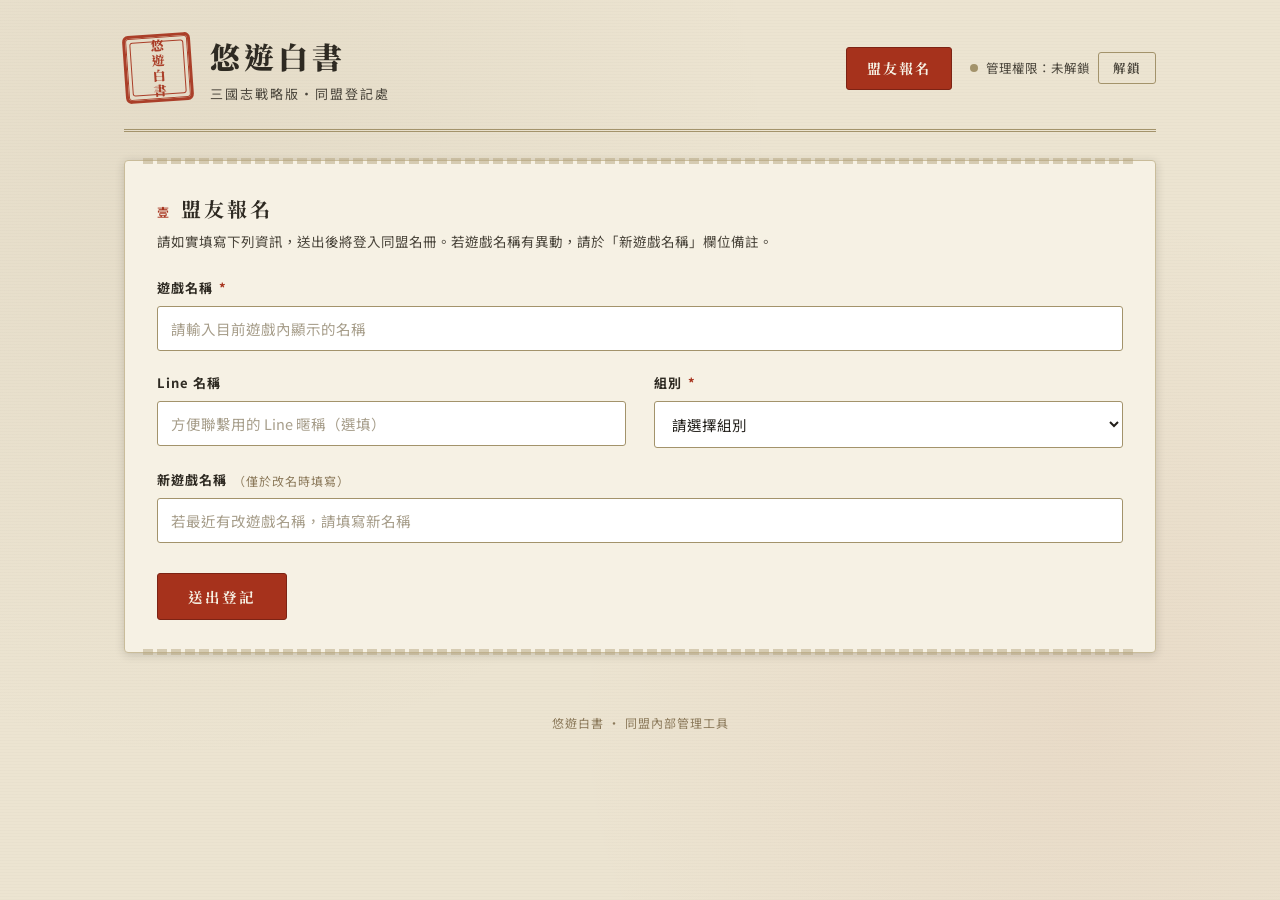
<file: index.html>
<!DOCTYPE html>
<html lang="zh-Hant">
<head>
<meta charset="UTF-8">
<meta name="viewport" content="width=device-width, initial-scale=1.0">
<title>悠遊白書｜盟友報名</title>
<link rel="stylesheet" href="css/style.css">
</head>
<body>
<div class="page-wrap">

  <header class="site-header">
    <div class="title-block">
      <div class="seal-stamp">悠遊白書</div>
      <div class="title-text">
        <h1>悠遊白書</h1>
        <p>三國志戰略版・同盟登記處</p>
      </div>
    </div>
    <div class="header-controls">
      <nav class="site-nav" id="site-nav"></nav>
      <div class="admin-lock" id="admin-lock">
        <span class="dot"></span>
        <span id="admin-lock-label">管理權限：未解鎖</span>
        <button type="button" class="btn btn-ghost btn-small" id="admin-lock-btn">解鎖</button>
      </div>
    </div>
  </header>

  <section class="scroll-card">
    <h2 class="section-title"><span class="eyebrow">壹</span>盟友報名</h2>
    <p class="section-desc">請如實填寫下列資訊，送出後將登入同盟名冊。若遊戲名稱有異動，請於「新遊戲名稱」欄位備註。</p>

    <form id="signup-form" novalidate>
      <div class="form-grid">
        <div class="field full">
          <label for="gameName">遊戲名稱 <span class="required">*</span></label>
          <input type="text" id="gameName" name="gameName" placeholder="請輸入目前遊戲內顯示的名稱" required>
        </div>

        <div class="field">
          <label for="lineName">Line 名稱</label>
          <input type="text" id="lineName" name="lineName" placeholder="方便聯繫用的 Line 暱稱（選填）">
        </div>

        <div class="field">
          <label for="group">組別 <span class="required">*</span></label>
          <select id="group" name="group" required>
            <option value="" disabled selected>請選擇組別</option>
          </select>
        </div>

        <div class="field full">
          <label for="newGameName">新遊戲名稱 <span class="hint">（僅於改名時填寫）</span></label>
          <input type="text" id="newGameName" name="newGameName" placeholder="若最近有改遊戲名稱，請填寫新名稱">
        </div>
      </div>

      <div class="form-actions">
        <button type="submit" class="btn btn-primary" id="submit-btn">送出登記</button>
        <span class="status-msg" id="status-msg"></span>
      </div>
    </form>
  </section>

  <footer class="site-footer">悠遊白書 ・ 同盟內部管理工具</footer>
</div>

<!-- 解鎖管理權限 Modal -->
<div class="modal-backdrop" id="unlock-modal">
  <div class="modal">
    <h3>解鎖管理權限</h3>
    <div class="form-grid">
      <div class="field">
        <label>管理密碼</label>
        <input type="password" id="unlock-password" placeholder="請輸入管理密碼">
      </div>
    </div>
    <div class="status-msg err" id="unlock-error"></div>
    <div class="modal-actions">
      <button type="button" class="btn btn-ghost" data-close="unlock-modal">取消</button>
      <button type="button" class="btn btn-primary" id="unlock-confirm">確認</button>
    </div>
  </div>
</div>

<script src="js/config.js"></script>
<script src="js/auth.js"></script>
<script src="js/app.js"></script>
<script>ybsInitAuthUI('index');</script>
</body>
</html>
</file>
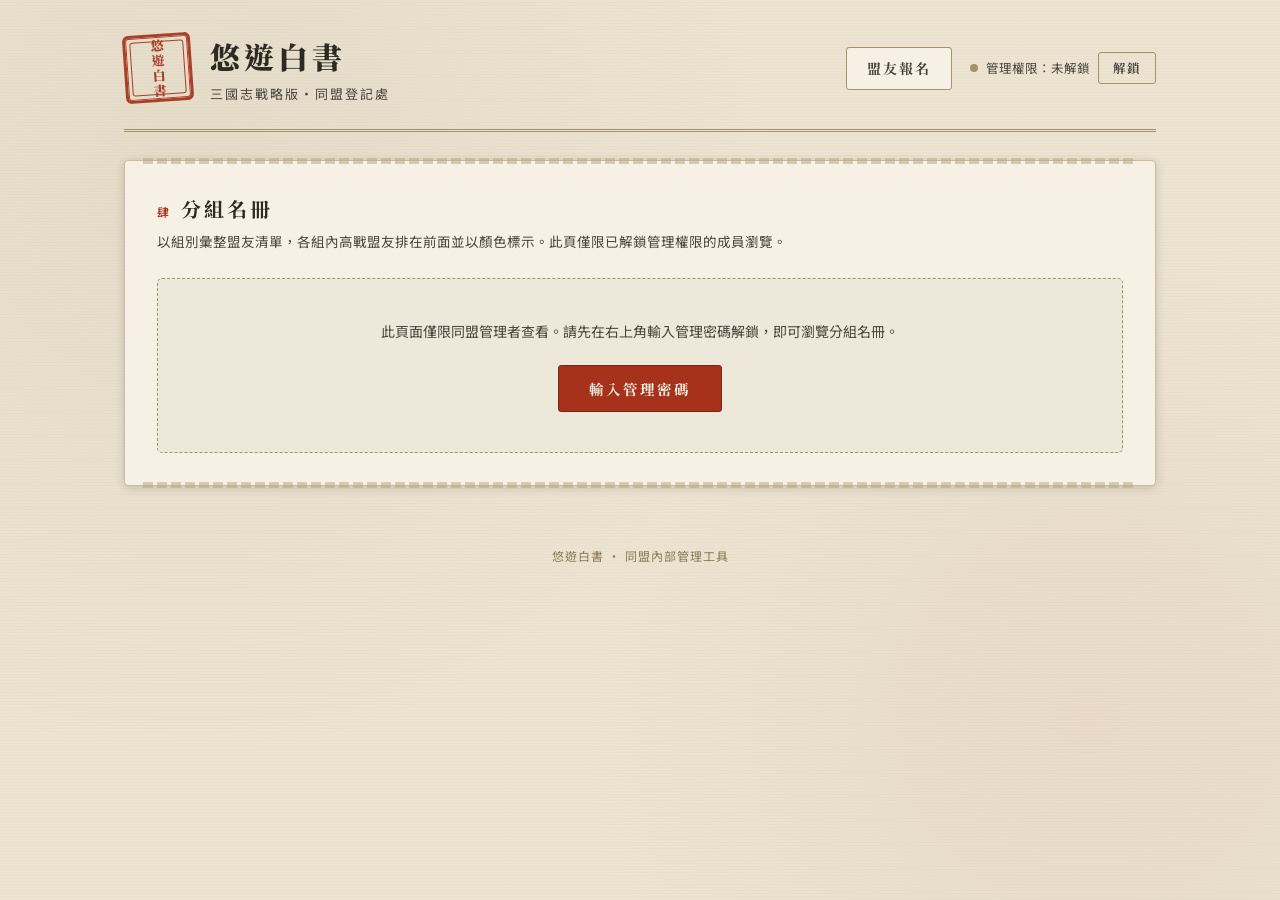
<file: roster.html>
<!DOCTYPE html>
<html lang="zh-Hant">
<head>
<meta charset="UTF-8">
<meta name="viewport" content="width=device-width, initial-scale=1.0">
<title>悠遊白書｜分組名冊</title>
<link rel="stylesheet" href="css/style.css">
</head>
<body>
<div class="page-wrap">

  <header class="site-header">
    <div class="title-block">
      <div class="seal-stamp">悠遊白書</div>
      <div class="title-text">
        <h1>悠遊白書</h1>
        <p>三國志戰略版・同盟登記處</p>
      </div>
    </div>
    <div class="header-controls">
      <nav class="site-nav" id="site-nav"></nav>
      <div class="admin-lock" id="admin-lock">
        <span class="dot"></span>
        <span id="admin-lock-label">管理權限：未解鎖</span>
        <button type="button" class="btn btn-ghost btn-small" id="admin-lock-btn">解鎖</button>
      </div>
    </div>
  </header>

  <section class="scroll-card">
    <h2 class="section-title"><span class="eyebrow">肆</span>分組名冊</h2>
    <p class="section-desc">以組別彙整盟友清單，各組內高戰盟友排在前面並以顏色標示。此頁僅限已解鎖管理權限的成員瀏覽。</p>

    <div id="locked-gate" class="locked-gate">
      <p>此頁面僅限同盟管理者查看。請先在右上角輸入管理密碼解鎖，即可瀏覽分組名冊。</p>
      <button type="button" class="btn btn-primary" id="locked-gate-unlock">輸入管理密碼</button>
    </div>

    <div id="roster-content" style="display:none;">
      <div class="form-actions" style="margin-top:0; margin-bottom:14px;">
        <button type="button" class="btn btn-ghost" id="refresh-btn">重新整理</button>
        <label class="flag-toggle" style="font-weight:500;">
          <input type="checkbox" id="only-selected"> 僅顯示已入選盟友
        </label>
        <span class="status-msg" id="roster-status"></span>
      </div>

      <div class="roster-legend">
        <span class="legend-item"><span class="legend-dot vet"></span>高戰盟友</span>
        <span class="legend-item"><span class="legend-dot normal"></span>一般盟友</span>
      </div>

      <div class="table-wrap">
        <table class="ledger roster-table" id="roster-table">
          <thead>
            <tr id="roster-head"></tr>
          </thead>
          <tbody id="roster-body">
            <tr class="empty-row"><td>載入中…</td></tr>
          </tbody>
        </table>
      </div>
    </div>
  </section>

  <footer class="site-footer">悠遊白書 ・ 同盟內部管理工具</footer>
</div>

<!-- 解鎖管理權限 Modal -->
<div class="modal-backdrop" id="unlock-modal">
  <div class="modal">
    <h3>解鎖管理權限</h3>
    <div class="form-grid">
      <div class="field">
        <label>管理密碼</label>
        <input type="password" id="unlock-password" placeholder="請輸入管理密碼">
      </div>
    </div>
    <div class="status-msg err" id="unlock-error"></div>
    <div class="modal-actions">
      <button type="button" class="btn btn-ghost" data-close="unlock-modal">取消</button>
      <button type="button" class="btn btn-primary" id="unlock-confirm">確認</button>
    </div>
  </div>
</div>

<script src="js/config.js"></script>
<script src="js/auth.js"></script>
<script src="js/roster.js"></script>
</body>
</html>
</file>
<file: css/style.css>
/* ============================================
   悠遊白書 — 三國志戰略版同盟登記冊
   視覺主題：軍情文書 / 印信登記冊
   ============================================ */

@import url('https://fonts.googleapis.com/css2?family=Noto+Serif+TC:wght@500;700;900&family=Noto+Sans+TC:wght@400;500;700&display=swap');

:root {
  --paper: #ECE4D1;
  --paper-light: #F6F1E4;
  --paper-dark: #DCD0B4;
  --ink: #221F1A;
  --ink-soft: #4A453B;
  --charcoal: #2E2A22;
  --seal-red: #A6321C;
  --seal-red-dark: #7C2314;
  --seal-red-soft: #C4573E;
  --bamboo: #45573F;
  --bamboo-soft: #6B7F60;
  --bronze: #8C7A5B;
  --bronze-soft: #B5A57F;
  --border: #C9BC9A;
  --border-strong: #A3936B;
  --shadow: rgba(34, 31, 26, 0.18);

  --font-display: 'Noto Serif TC', serif;
  --font-body: 'Noto Sans TC', sans-serif;
}

* { box-sizing: border-box; }
html { -webkit-text-size-adjust: 100%; }

body {
  margin: 0;
  min-height: 100vh;
  overflow-x: hidden;
  background-color: var(--paper);
  background-image:
    radial-gradient(circle at 15% 20%, rgba(140, 122, 91, 0.08) 0%, transparent 45%),
    radial-gradient(circle at 85% 80%, rgba(166, 50, 28, 0.05) 0%, transparent 40%),
    repeating-linear-gradient(0deg, rgba(34,31,26,0.015) 0px, rgba(34,31,26,0.015) 1px, transparent 1px, transparent 3px);
  color: var(--ink);
  font-family: var(--font-body);
  line-height: 1.6;
}

a { color: inherit; }

/* ---------- 版面容器 ---------- */
.page-wrap {
  max-width: 1080px;
  margin: 0 auto;
  padding: 32px 24px 80px;
  width: 100%;
}

/* ---------- 頁首：印信 / 標題 ---------- */
.site-header {
  display: flex;
  align-items: center;
  justify-content: space-between;
  gap: 24px;
  padding-bottom: 24px;
  margin-bottom: 8px;
  border-bottom: 3px double var(--border-strong);
}

.title-block {
  display: flex;
  align-items: center;
  gap: 18px;
}

.seal-stamp {
  flex: none;
  width: 68px;
  height: 68px;
  border: 3px solid var(--seal-red);
  border-radius: 6px;
  display: flex;
  align-items: center;
  justify-content: center;
  transform: rotate(-4deg);
  color: var(--seal-red);
  font-family: var(--font-display);
  font-weight: 900;
  font-size: 13px;
  letter-spacing: 2px;
  writing-mode: vertical-rl;
  text-orientation: upright;
  box-shadow: 0 0 0 1px var(--seal-red) inset;
  opacity: 0.92;
  position: relative;
}
.seal-stamp::after {
  content: '';
  position: absolute;
  inset: 4px;
  border: 1px solid var(--seal-red);
  border-radius: 3px;
}

.title-text h1 {
  margin: 0;
  font-family: var(--font-display);
  font-weight: 900;
  font-size: clamp(22px, 6vw, 30px);
  letter-spacing: clamp(1.5px, 1vw, 4px);
  color: var(--charcoal);
}
.title-text p {
  margin: 4px 0 0;
  font-size: clamp(11px, 2.6vw, 13px);
  letter-spacing: 2px;
  color: var(--ink-soft);
}

.header-controls {
  display: flex;
  align-items: center;
  gap: 18px;
  flex: none;
}

.site-nav {
  display: flex;
  gap: 8px;
  flex: none;
}
.site-nav a {
  display: inline-block;
  padding: 9px 20px;
  font-family: var(--font-display);
  font-weight: 700;
  font-size: 14px;
  letter-spacing: 2px;
  text-decoration: none;
  color: var(--ink-soft);
  border: 1px solid var(--border-strong);
  border-radius: 3px;
  background: var(--paper-light);
  transition: all 0.15s ease;
}
.site-nav a:hover { background: var(--paper-dark); }
.site-nav a.active {
  background: var(--seal-red);
  border-color: var(--seal-red-dark);
  color: var(--paper-light);
}

/* ---------- 卷軸卡片 ---------- */
.scroll-card {
  background: var(--paper-light);
  border: 1px solid var(--border);
  border-radius: 4px;
  box-shadow: 0 2px 10px var(--shadow);
  padding: 32px;
  margin-top: 28px;
  position: relative;
}
.scroll-card::before,
.scroll-card::after {
  content: '';
  position: absolute;
  left: 18px; right: 18px;
  height: 6px;
  background: repeating-linear-gradient(90deg, var(--bronze-soft) 0 10px, transparent 10px 14px);
  opacity: 0.5;
}
.scroll-card::before { top: -3px; }
.scroll-card::after { bottom: -3px; }

.section-title {
  font-family: var(--font-display);
  font-weight: 700;
  font-size: 20px;
  letter-spacing: 3px;
  color: var(--charcoal);
  margin: 0 0 6px;
  display: flex;
  align-items: baseline;
  gap: 10px;
}
.section-title .eyebrow {
  font-size: 12px;
  font-weight: 500;
  letter-spacing: 2px;
  color: var(--seal-red);
  font-family: var(--font-body);
}
.section-desc {
  font-size: 13.5px;
  color: var(--ink-soft);
  margin: 0 0 26px;
}

/* ---------- 表單 ---------- */
.form-grid {
  display: grid;
  grid-template-columns: 1fr 1fr;
  gap: 22px 28px;
}
.field { display: flex; flex-direction: column; gap: 7px; }
.field.full { grid-column: 1 / -1; }

.field label {
  font-size: 13px;
  font-weight: 700;
  letter-spacing: 1px;
  color: var(--charcoal);
  display: flex;
  align-items: center;
  gap: 6px;
}
.field label .required {
  color: var(--seal-red);
  font-size: 13px;
}
.field .hint {
  font-size: 12px;
  color: var(--bronze);
  font-weight: 400;
}

.field input,
.field select {
  font-family: var(--font-body);
  font-size: 14.5px;
  padding: 11px 13px;
  border: 1px solid var(--border-strong);
  border-radius: 3px;
  background: #fff;
  color: var(--ink);
  outline: none;
  transition: border-color 0.15s ease, box-shadow 0.15s ease;
}
.field input:focus,
.field select:focus {
  border-color: var(--seal-red);
  box-shadow: 0 0 0 3px rgba(166, 50, 28, 0.12);
}
.field input::placeholder { color: #A79E8B; }

.form-actions {
  margin-top: 30px;
  display: flex;
  align-items: center;
  gap: 16px;
}

.btn {
  font-family: var(--font-display);
  font-weight: 700;
  letter-spacing: 2px;
  font-size: 14.5px;
  padding: 12px 30px;
  border-radius: 3px;
  border: 1px solid transparent;
  cursor: pointer;
  transition: transform 0.1s ease, box-shadow 0.15s ease, background 0.15s ease;
}
.btn:active { transform: translateY(1px); }
.btn-primary {
  background: var(--seal-red);
  color: var(--paper-light);
  border-color: var(--seal-red-dark);
}
.btn-primary:hover { background: var(--seal-red-dark); }
.btn-primary:disabled { opacity: 0.55; cursor: not-allowed; }
.btn-ghost {
  background: transparent;
  border-color: var(--border-strong);
  color: var(--ink-soft);
}
.btn-ghost:hover { background: var(--paper-dark); }
.btn-bamboo {
  background: var(--bamboo);
  color: var(--paper-light);
  border-color: #33402E;
}
.btn-bamboo:hover { background: #384630; }
.btn-small {
  padding: 6px 14px;
  font-size: 12.5px;
  letter-spacing: 1px;
}
.btn-danger-outline {
  background: transparent;
  border-color: var(--seal-red-soft);
  color: var(--seal-red);
}
.btn-danger-outline:hover { background: rgba(166,50,28,0.08); }

.status-msg {
  font-size: 13.5px;
  font-weight: 500;
  padding: 4px 0;
}
.status-msg.ok { color: var(--bamboo); }
.status-msg.err { color: var(--seal-red); }

/* ---------- 清單頁：工具列 ---------- */
.toolbar {
  display: flex;
  flex-wrap: wrap;
  align-items: flex-end;
  gap: 16px;
  margin-bottom: 22px;
  padding-bottom: 22px;
  border-bottom: 1px dashed var(--border-strong);
}
.toolbar .field { min-width: 150px; }
.toolbar .field.grow { flex: 1; min-width: 200px; }
.toolbar-spacer { flex: 1; }
.toolbar-actions { display: flex; gap: 10px; align-items: flex-end; }

.admin-lock {
  display: flex;
  align-items: center;
  gap: 8px;
  font-size: 12.5px;
  color: var(--ink-soft);
  white-space: nowrap;
}
.admin-lock .dot {
  width: 8px; height: 8px; border-radius: 50%;
  background: var(--border-strong);
  flex: none;
}
.admin-lock.unlocked .dot { background: var(--bamboo); }

/* ---------- 鎖定畫面（未解鎖時取代清單內容） ---------- */
.locked-gate {
  border: 1px dashed var(--border-strong);
  border-radius: 5px;
  background: rgba(140, 122, 91, 0.08);
  padding: 40px 28px;
  text-align: center;
}
.locked-gate p {
  margin: 0 0 20px;
  color: var(--ink-soft);
  font-size: 14px;
  line-height: 1.8;
}

/* ---------- 表格 ---------- */
.table-wrap { overflow-x: auto; border: 1px solid var(--border-strong); border-radius: 4px; }
table.ledger {
  width: 100%;
  border-collapse: collapse;
  font-size: 13.5px;
  min-width: 880px;
}
table.ledger thead th {
  background: var(--charcoal);
  color: var(--paper-light);
  font-family: var(--font-display);
  font-weight: 700;
  letter-spacing: 1.5px;
  text-align: left;
  padding: 12px 14px;
  white-space: nowrap;
  cursor: pointer;
  user-select: none;
  position: sticky; top: 0;
}
table.ledger thead th .arrow { opacity: 0.55; font-size: 11px; margin-left: 4px; }
table.ledger thead th.no-sort { cursor: default; }
table.ledger tbody tr {
  border-bottom: 1px solid var(--border);
  background: var(--paper-light);
  transition: background 0.12s ease;
}
table.ledger tbody tr:nth-child(even) { background: rgba(140,122,91,0.06); }
table.ledger tbody tr:hover { background: rgba(166,50,28,0.06); }
table.ledger td { padding: 11px 14px; vertical-align: middle; }

.tag {
  display: inline-block;
  padding: 3px 10px;
  border-radius: 20px;
  font-size: 12px;
  font-weight: 700;
  letter-spacing: 0.5px;
  border: 1px solid currentColor;
}
.tag-group { color: var(--bronze); background: rgba(140,122,91,0.12); border-color: var(--bronze-soft); }

.flag-toggle {
  display: inline-flex;
  align-items: center;
  gap: 6px;
  cursor: pointer;
  font-size: 12.5px;
  font-weight: 700;
}
.flag-toggle input { accent-color: var(--seal-red); width: 15px; height: 15px; cursor: pointer; }
.flag-toggle.disabled { cursor: not-allowed; opacity: 0.55; }
.flag-toggle.disabled input { cursor: not-allowed; }

.row-actions { display: flex; gap: 6px; white-space: nowrap; }

.empty-row td {
  text-align: center;
  padding: 40px 20px;
  color: var(--bronze);
  font-size: 14px;
}

/* ---------- Modal ---------- */
.modal-backdrop {
  position: fixed; inset: 0;
  background: rgba(34,31,26,0.55);
  display: none;
  align-items: center; justify-content: center;
  z-index: 100;
  padding: 20px;
}
.modal-backdrop.show { display: flex; }
.modal {
  background: var(--paper-light);
  border: 1px solid var(--border-strong);
  border-radius: 5px;
  padding: 28px;
  width: 100%;
  max-width: 480px;
  box-shadow: 0 10px 40px rgba(0,0,0,0.3);
}
.modal h3 {
  font-family: var(--font-display);
  margin: 0 0 18px;
  letter-spacing: 2px;
  color: var(--charcoal);
}
.modal .form-grid { grid-template-columns: 1fr; gap: 16px; }
.modal-actions { margin-top: 22px; display: flex; justify-content: flex-end; gap: 10px; }

footer.site-footer {
  text-align: center;
  color: var(--bronze);
  font-size: 12px;
  letter-spacing: 1px;
  margin-top: 60px;
}

/* ---------- 統計頁：圖表區塊 ---------- */
.chart-box {
  background: var(--paper-light);
  border: 1px solid var(--border);
  border-radius: 5px;
  padding: 20px 18px 8px;
  margin-bottom: 30px;
}

.subsection-title {
  font-family: var(--font-display);
  font-weight: 700;
  font-size: 16px;
  letter-spacing: 2px;
  color: var(--charcoal);
  margin: 0 0 14px;
  padding-left: 10px;
  border-left: 4px solid var(--seal-red);
}

/* ---------- 分組名冊頁 ---------- */
.roster-legend {
  display: flex;
  gap: 22px;
  margin-bottom: 14px;
  font-size: 13px;
  color: var(--ink-soft);
}
.legend-item { display: flex; align-items: center; gap: 7px; }
.legend-dot { width: 12px; height: 12px; border-radius: 3px; display: inline-block; }
.legend-dot.vet { background: var(--seal-red); }
.legend-dot.normal { background: var(--bronze-soft); }

table.roster-table thead th.roster-col-head {
  text-align: center;
}
.roster-count {
  font-weight: 400;
  opacity: 0.75;
  font-size: 11px;
  margin-left: 2px;
}
table.roster-table td {
  text-align: center;
  padding: 9px 12px;
}
.roster-empty-cell::before {
  content: '—';
  color: var(--border-strong);
}
.roster-name {
  display: inline-block;
  padding: 3px 10px;
  border-radius: 4px;
  font-size: 13px;
  color: var(--ink);
}
.roster-name-vet {
  background: rgba(166, 50, 28, 0.12);
  color: var(--seal-red-dark);
  font-weight: 700;
  border: 1px solid var(--seal-red-soft);
}

/* ============================================
   響應式：平板（≤ 900px）
   ============================================ */
@media (max-width: 900px) {
  .page-wrap { padding: 24px 16px 60px; }
  .scroll-card { padding: 24px 18px; }
}

/* ============================================
   響應式：手機（≤ 680px）
   ============================================ */
@media (max-width: 680px) {
  .page-wrap { padding: 18px 12px 48px; }

  /* 頁首：標題與導覽改成直式排列，導覽鍵平均分配寬度 */
  .site-header {
    flex-direction: column;
    align-items: stretch;
    gap: 16px;
    padding-bottom: 18px;
  }
  .title-block { gap: 12px; }
  .seal-stamp { width: 52px; height: 52px; font-size: 11px; border-width: 2px; }
  .header-controls { flex-direction: column; align-items: stretch; gap: 10px; width: 100%; }
  .site-nav { width: 100%; }
  .site-nav a { flex: 1; text-align: center; padding: 11px 8px; font-size: 13px; letter-spacing: 1px; }
  .admin-lock { justify-content: space-between; width: 100%; }

  .scroll-card { padding: 20px 14px; margin-top: 18px; border-radius: 6px; }
  .scroll-card::before, .scroll-card::after { left: 10px; right: 10px; }

  .section-title { font-size: 17px; letter-spacing: 2px; flex-wrap: wrap; }
  .section-desc { font-size: 13px; margin-bottom: 20px; }

  /* 表單：單欄排列，欄位間距縮小 */
  .form-grid { grid-template-columns: 1fr; gap: 16px; }
  .field input, .field select { font-size: 16px; padding: 12px; } /* 16px 避免 iOS 自動放大 */

  .form-actions { flex-wrap: wrap; gap: 12px; }
  .form-actions .btn { flex: 1; min-width: 140px; text-align: center; }
  .status-msg { width: 100%; order: 3; }

  /* 工具列：全部改成直式排列 */
  .toolbar { flex-direction: column; align-items: stretch; gap: 14px; }
  .toolbar .field, .toolbar .field.grow { min-width: 0; width: 100%; }
  .toolbar-actions { width: 100%; justify-content: space-between; }
  .admin-lock { flex-wrap: wrap; }

  /* 清單頁按鈕列：可換行、平均寬度 */
  #ledger-table + * , .form-actions.list-actions { flex-wrap: wrap; }

  /* 表格：允許橫向滑動，加上視覺提示 */
  .table-wrap {
    border-radius: 6px;
    position: relative;
    -webkit-overflow-scrolling: touch;
    box-shadow: inset -12px 0 12px -12px var(--shadow);
  }
  table.ledger { font-size: 12.5px; min-width: 760px; }
  table.ledger thead th { padding: 10px 10px; font-size: 12px; }
  table.ledger td { padding: 9px 10px; }
  .row-actions { flex-direction: column; gap: 4px; }
  .row-actions .btn { width: 100%; text-align: center; }

  /* Modal：貼齊螢幕邊緣、留出安全間距 */
  .modal-backdrop { padding: 12px; align-items: flex-end; }
  .modal { max-width: 100%; padding: 20px 16px; border-radius: 10px 10px 0 0; }
  .modal .form-grid { gap: 14px; }
  .modal-actions { flex-wrap: wrap; }
  .modal-actions .btn { flex: 1; }
}

/* ============================================
   響應式：極小螢幕（≤ 380px）
   ============================================ */
@media (max-width: 380px) {
  .seal-stamp { width: 44px; height: 44px; font-size: 10px; }
  .site-nav a { padding: 10px 4px; font-size: 12px; letter-spacing: 0.5px; }
  .btn { padding: 11px 18px; font-size: 13px; }
}

/* 避免任何元素造成整頁橫向溢出 */
img, svg, table { max-width: 100%; }
</file>
